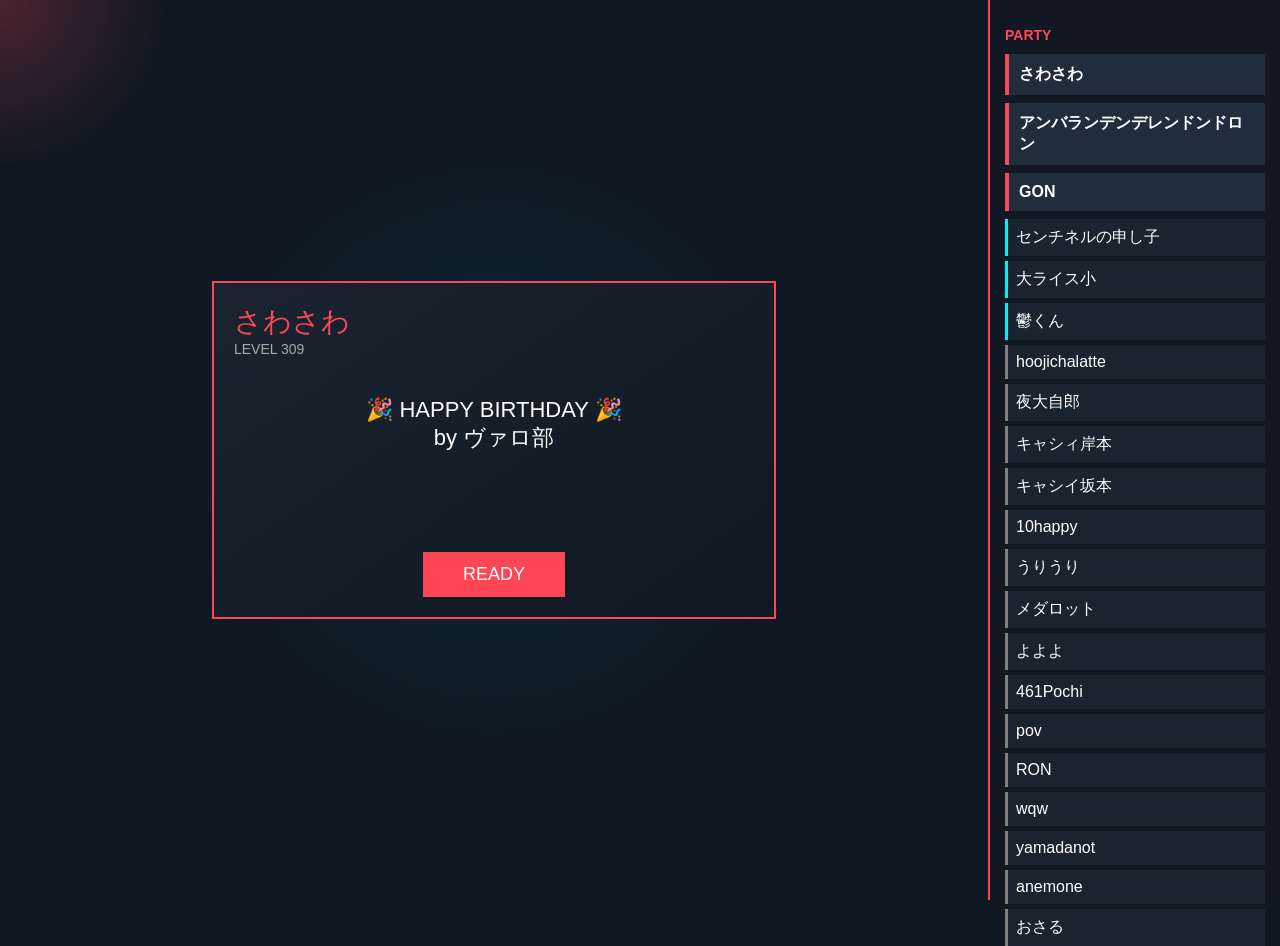
<file: index.html>
<!DOCTYPE html>
<html lang="ja">
<head>
<meta charset="UTF-8">
<title>Happy Birthday</title>

<style>
body {
    margin: 0;
    background: #0f1923;
    color: white;
    font-family: Arial, sans-serif;
    overflow: hidden;
}

/* マウスライト */
.light {
    position: fixed;
    width: 400px;
    height: 400px;
    pointer-events: none;
    background: radial-gradient(circle, rgba(255,70,85,0.25), transparent 60%);
    transform: translate(-50%, -50%);
}

/* レイアウト */
.wrapper {
    display: flex;
    height: 100vh;
}

/* メイン */
.main {
    flex: 1;
    position: relative;
    display: flex;
    justify-content: center;
    align-items: center;
}

/* フレンド欄（右） */
.sidebar {
    width: 260px;
    background: #111823;
    border-left: 2px solid #ff4655;
    padding: 15px;
}

.sidebar h2 {
    color: #ff4655;
    font-size: 14px;
}

/* 自分（強調） */
.me {
    padding: 10px;
    margin: 8px 0;
    background: #1f2d3d;
    border-left: 4px solid #ff4655;
    font-weight: bold;
}

/* フレンド */
.friend {
    padding: 8px;
    margin: 5px 0;
    background: #1a2430;
    border-left: 3px solid #00f0ff;
}
    /* オフラインのフレンド */
.offline-friend {
    padding: 8px;
    margin: 5px 0;
    background: #1a2430;
    border-left: 3px solid #808080;
}

/* エージェント背景 */
.agent-bg {
    position: absolute;
    width: 500px;
    height: 700px;
    background: radial-gradient(circle at center, rgba(0,200,255,0.2), transparent 70%);
    filter: blur(40px);
    opacity: 0.6;
}

/* カード */
.card {
    width: 520px;
    background: linear-gradient(145deg, #1a2430, #0f1923);
    border: 2px solid #ff4655;
    padding: 20px;
    position: relative;
    z-index: 2;
}

/* 名前 */
.name {
    font-size: 28px;
    color: #ff4655;
}

/* レベル */
.level {
    font-size: 14px;
    color: #aaa;
}

/* メッセージ */
.message {
    margin-top: 40px;
    text-align: center;
    font-size: 22px;
}

/* ボタン */
.ready {
    margin-top: 30px;
    text-align: center;
}

.ready button {
    padding: 12px 40px;
    font-size: 18px;
    border: none;
    background: #ff4655;
    color: white;
    cursor: pointer;
}

.ready button:hover {
    background: #ff6b77;
}

/* ACE */
.effect {
    text-align: center;
    font-size: 60px;
    color: #ff4655;
    opacity: 0;
}

.show {
    animation: pop 1s;
}

@keyframes pop {
    0% { transform: scale(0.5); opacity: 0; }
    50% { transform: scale(1.2); opacity: 1; }
    100% { opacity: 0; }
}
</style>
</head>

<body>

<div class="light" id="light"></div>

<div class="wrapper">

    <!-- メイン -->
    <div class="main">

        <div class="agent-bg"></div>

        <div class="card">
            <div class="name">さわさわ</div>
            <div class="level">LEVEL 309</div>

            <div class="message">
                🎉 HAPPY BIRTHDAY 🎉<br>
                by ヴァロ部
            </div>

            <div id="effect" class="effect">ACE</div>

            <div class="ready">
                <button onclick="play()">READY</button>
            </div>
        </div>

    </div>

    <!-- フレンド欄（右） -->
    <div class="sidebar">
        <h2>PARTY</h2>

        <div class="me">さわさわ</div>

        <div class="me">アンバランデンデレンドンドロン</div>
        <div class="me">GON</div>
        <div class="friend">センチネルの申し子</div>
        <div class="friend">大ライス小</div>
        <div class="friend">鬱くん</div>
        <div class="offline-friend">hoojichalatte</div>
        <div class="offline-friend">夜大自郎</div>
        <div class="offline-friend">キャシィ岸本</div>
        <div class="offline-friend">キャシイ坂本</div>
        <div class="offline-friend">10happy</div>
        <div class="offline-friend">うりうり</div>
        <div class="offline-friend">メダロット</div>
        <div class="offline-friend">よよよ</div>
        <div class="offline-friend">461Pochi</div>
        <div class="offline-friend">pov</div>
        <div class="offline-friend">RON</div>
        <div class="offline-friend">wqw</div>
        <div class="offline-friend">yamadanot</div>
        <div class="offline-friend">anemone</div>
        <div class="offline-friend">おさる</div>
    </div>

</div>

<script>
// マウスライト
const light = document.getElementById("light");
document.addEventListener("mousemove", e => {
    light.style.left = e.clientX + "px";
    light.style.top = e.clientY + "px";
});

// ACE / CLUTCH
let toggle = true;
function play() {
    const e = document.getElementById("effect");

    e.textContent = toggle ? "ACE" : "CLUTCH";

    e.classList.remove("show");
    void e.offsetWidth;
    e.classList.add("show");

    toggle = !toggle;
}
</script>

</body>
</html>
</file>
